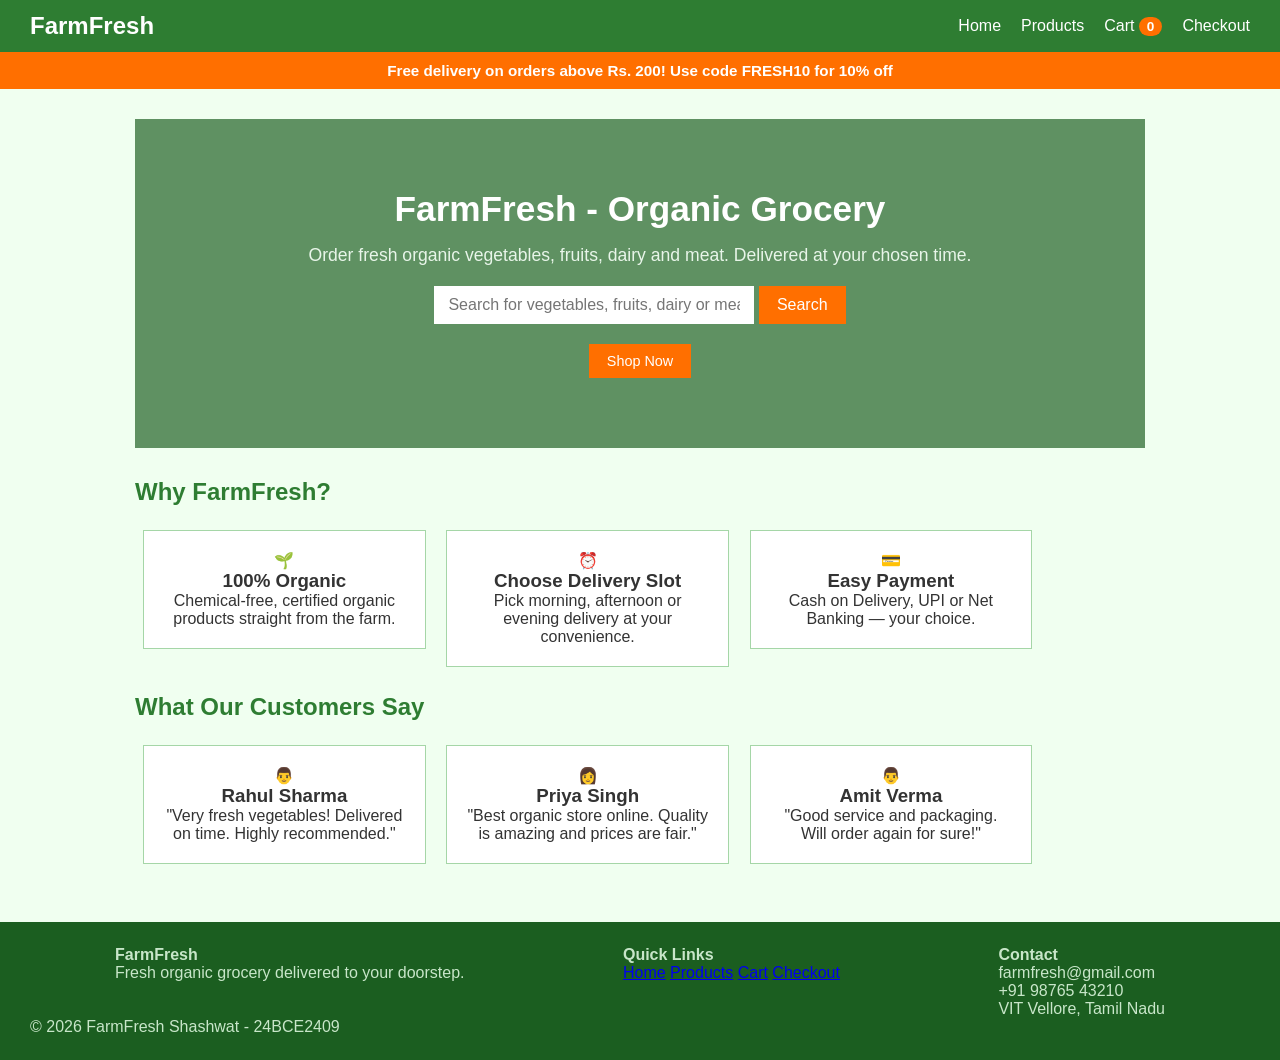
<file: index.html>
<!DOCTYPE html>
<html lang="en">
<head>
  <!-- Meta information -->
  <meta charset="UTF-8" />
  <title>FarmFresh - Home</title>

  <!-- External CSS file -->
  <link rel="stylesheet" href="style.css" />
</head>

<body>

  <!-- ================= NAVIGATION BAR ================= -->
  <nav>
    <!-- Logo -->
    <a class="logo" href="index.html">FarmFresh</a>

    <!-- Navigation links -->
    <ul>
      <li><a href="index.html">Home</a></li>
      <li><a href="products.html">Products</a></li>

      <!-- Cart with dynamic item count -->
      <li>
        <a href="cart.html">
          Cart
          <span class="nav-cart-count" id="cart-count">0</span>
        </a>
      </li>

      <li><a href="checkout.html">Checkout</a></li>
    </ul>
  </nav>

  <!-- ================= OFFER BANNER ================= -->
  <div class="banner">
    Free delivery on orders above Rs. 200! Use code <strong>FRESH10</strong> for 10% off
  </div>

  <div class="container">

    <!-- ================= HERO SECTION ================= -->
    <div class="hero">
      <h1>FarmFresh - Organic Grocery</h1>

      <!-- Website description -->
      <p>
        Order fresh organic vegetables, fruits, dairy and meat. Delivered at your chosen time.
      </p>

      <!-- ================= SEARCH BAR ================= -->
      <div class="search-bar">

        <!-- Input field -->
        <input
          type="text"
          id="search-input"
          placeholder="Search for vegetables, fruits, dairy or meat..."
        />

        <!-- Search button -->
        <button onclick="searchProducts()">Search</button>
      </div>

      <!-- Shop Now button -->
      <a href="products.html">
        <button class="btn-orange">Shop Now</button>
      </a>
    </div>

    <!-- ================= FEATURES SECTION ================= -->
    <h2>Why FarmFresh?</h2>

    <!-- Feature 1 -->
    <div class="feature-box">
      <div class="icon">🌱</div>
      <h3>100% Organic</h3>
      <p>Chemical-free, certified organic products straight from the farm.</p>
    </div>

    <!-- Feature 2 -->
    <div class="feature-box">
      <div class="icon">⏰</div>
      <h3>Choose Delivery Slot</h3>
      <p>Pick morning, afternoon or evening delivery at your convenience.</p>
    </div>

    <!-- Feature 3 -->
    <div class="feature-box">
      <div class="icon">💳</div>
      <h3>Easy Payment</h3>
      <p>Cash on Delivery, UPI or Net Banking — your choice.</p>
    </div>

    <br /><br />

    <!-- ================= TESTIMONIALS ================= -->
    <h2>What Our Customers Say</h2>

    <!-- Customer 1 -->
    <div class="feature-box">
      <div class="icon">👨</div>
      <h3>Rahul Sharma</h3>
      <p>"Very fresh vegetables! Delivered on time. Highly recommended."</p>
    </div>

    <!-- Customer 2 -->
    <div class="feature-box">
      <div class="icon">👩</div>
      <h3>Priya Singh</h3>
      <p>"Best organic store online. Quality is amazing and prices are fair."</p>
    </div>

    <!-- Customer 3 -->
    <div class="feature-box">
      <div class="icon">👨</div>
      <h3>Amit Verma</h3>
      <p>"Good service and packaging. Will order again for sure!"</p>
    </div>
  </div>

  <!-- ================= FOOTER ================= -->
  <footer>
    <div class="footer-inner">

      <!-- About section -->
      <div class="footer-col">
        <h4>FarmFresh</h4>
        <p>Fresh organic grocery delivered to your doorstep.</p>
      </div>

      <!-- Quick links -->
      <div class="footer-col">
        <h4>Quick Links</h4>
        <a href="index.html">Home</a>
        <a href="products.html">Products</a>
        <a href="cart.html">Cart</a>
        <a href="checkout.html">Checkout</a>
      </div>

      <!-- Contact details -->
      <div class="footer-col">
        <h4>Contact</h4>
        <p>farmfresh@gmail.com</p>
        <p>+91 98765 43210</p>
        <p>VIT Vellore, Tamil Nadu</p>
      </div>
    </div>

    <!-- Bottom copyright -->
    <div class="footer-bottom">
      &copy; 2026 FarmFresh Shashwat - 24BCE2409
    </div>
  </footer>

  <!-- External JS file -->
  <script src="script.js"></script>

  <!-- ================= INTERNAL JAVASCRIPT ================= -->
  <script>

    // Update navbar cart count using function from script.js
    document.getElementById("cart-count").textContent = getCartCount();

    // Function to handle product search
    function searchProducts() {
      var query = document.getElementById("search-input").value.trim();

      // If input is not empty, redirect to products page with query
      if (query) {
        window.location.href = "products.html?search=" + encodeURIComponent(query);
      }
    }

    // Allow pressing "Enter" to trigger search
    document
      .getElementById("search-input")
      .addEventListener("keypress", function (e) {
        if (e.key === "Enter") {
          searchProducts();
        }
      });

  </script>

</body>
</html>
</file>
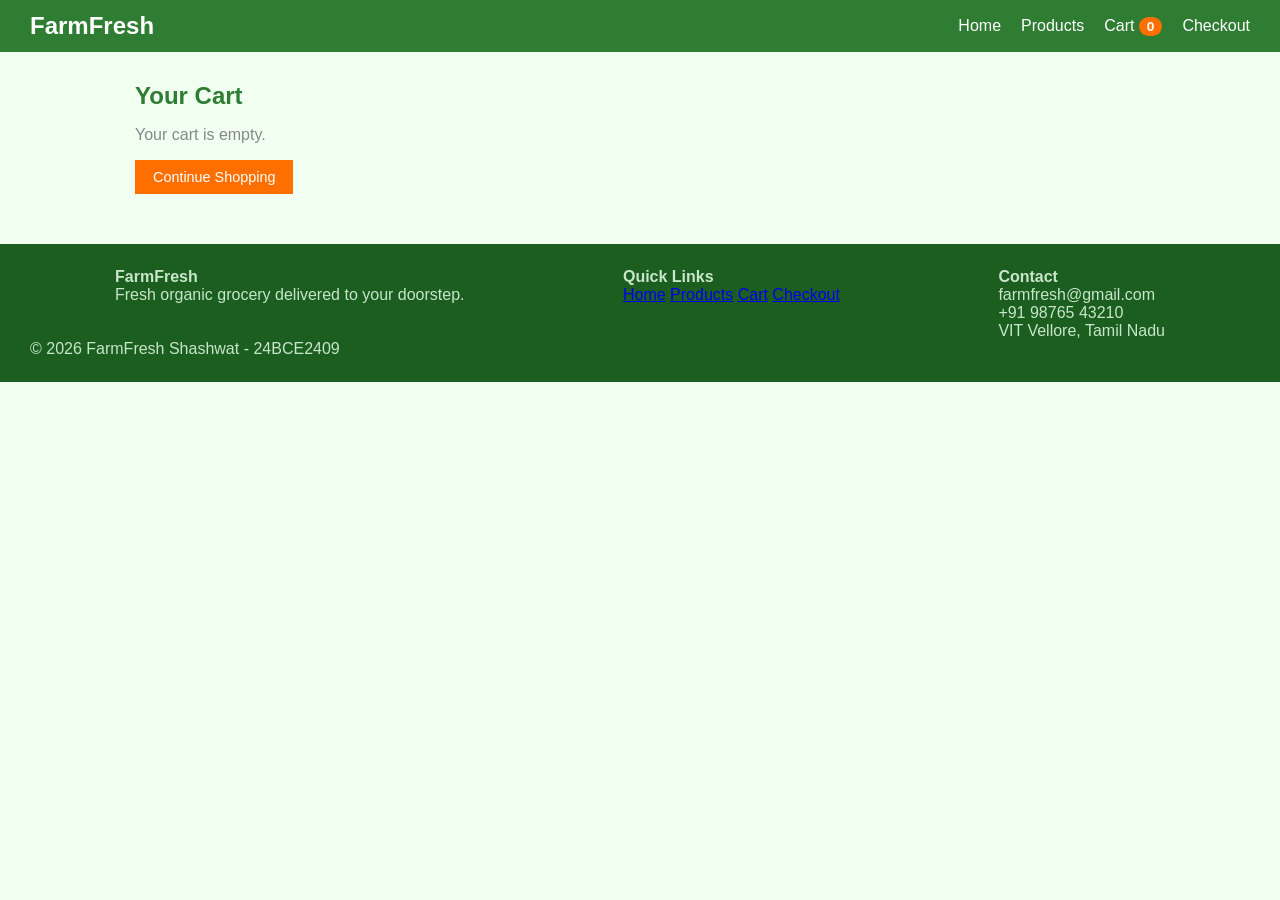
<file: cart.html>
<!DOCTYPE html>
<html lang="en">
<head>
  <meta charset="UTF-8" />
  <title>Cart - FarmFresh</title>
  <link rel="stylesheet" href="style.css" />
</head>
<body>
  <nav>
    <a class="logo" href="index.html">FarmFresh</a>
    <ul>
      <li><a href="index.html">Home</a></li>
      <li><a href="products.html">Products</a></li>
      <li>
        <a href="cart.html">
          Cart
          <span class="nav-cart-count" id="cart-count">0</span>
        </a>
      </li>
      <li><a href="checkout.html">Checkout</a></li>
    </ul>
  </nav>

  <div class="container">
    <h2>Your Cart</h2>
    <div id="cart-container"></div>
  </div>

  <footer>
    <div class="footer-inner">
      <div class="footer-col">
        <h4>FarmFresh</h4>
        <p>Fresh organic grocery delivered to your doorstep.</p>
      </div>
      <div class="footer-col">
        <h4>Quick Links</h4>
        <a href="index.html">Home</a>
        <a href="products.html">Products</a>
        <a href="cart.html">Cart</a>
        <a href="checkout.html">Checkout</a>
      </div>
      <div class="footer-col">
        <h4>Contact</h4>
        <p>farmfresh@gmail.com</p>
        <p>+91 98765 43210</p>
        <p>VIT Vellore, Tamil Nadu</p>
      </div>
    </div>
    <div class="footer-bottom">
      &copy; 2026 FarmFresh Shashwat - 24BCE2409
    </div>
  </footer>

  <script src="script.js"></script>
  
  <script>
    // Initialize the cart item count in the navigation bar
    document.getElementById("cart-count").textContent = getCartCount();

    /**
     * Generates and renders the HTML for the shopping cart items.
     * It handles empty states, calculates subtotals, and delivery charges.
     */
    function renderCart() {
      var cart = getCart(); // Retrieve cart data from storage
      var container = document.getElementById("cart-container");

      // Check if the cart has any items; if not, show empty message
      if (cart.length === 0) {
        container.innerHTML =
          '<p style="margin-bottom:16px;color:#888;">Your cart is empty.</p>' +
          '<a href="products.html"><button class="btn-orange">Continue Shopping</button></a>';
        return;
      }

      var total = 0;
      var rows = "";

      // Iterate through items to build table rows and calculate the total price
      for (var i = 0; i < cart.length; i++) {
        var item = cart[i];
        var subtotal = item.price * item.qty;
        total += subtotal;

        rows +=
          "<tr>" +
          "<td>" + item.name + "</td>" +
          "<td>Rs. " + item.price + "</td>" +
          "<td>" + item.qty + "</td>" +
          "<td>Rs. " + subtotal + "</td>" +
          '<td><button class="btn-red" onclick="deleteItem(' + item.id + ')">Remove</button></td>' +
          "</tr>";
      }

      // Delivery logic: Free over Rs. 200, otherwise flat Rs. 40
      var delivery = total >= 200 ? 0 : 40;
      var grandTotal = total + delivery;

      // Construct the final HTML layout for the cart table and summary
      container.innerHTML =
        "<table>" +
        "<thead>" +
        "<tr>" +
        "<th>Product</th>" +
        "<th>Price</th>" +
        "<th>Qty</th>" +
        "<th>Subtotal</th>" +
        "<th>Action</th>" +
        "</tr>" +
        "</thead>" +
        "<tbody>" +
        rows +
        "</tbody>" +
        "</table>" +
        '<div class="cart-summary">' +
        "<p>Items Total: <strong>Rs. " + total + "</strong></p>" +
        "<p>Delivery Charge: <strong>" + (delivery === 0 ? "FREE" : "Rs. " + delivery) + "</strong></p>" +
        '<p style="border-top:1px solid #a5d6a7;padding-top:8px;font-size:1.05rem;">Grand Total: <strong style="color:#e65100;">Rs. ' + grandTotal + "</strong></p>" +
        (delivery === 0
          ? ""
          : '<p style="color:#888;font-size:0.82rem;">Add Rs. ' + (200 - total) + " more for free delivery!</p>") +
        "</div>" +
        '<div class="cart-actions">' +
        '<a href="products.html"><button>Continue Shopping</button></a>' +
        '<button class="btn-red" onclick="clearCartAndRender()">Clear Cart</button>' +
        '<a href="checkout.html"><button class="btn-blue">Proceed to Checkout</button></a>' +
        "</div>";
    }

    /**
     * Removes a single item by ID and refreshes the UI
     */
    function deleteItem(id) {
      removeItem(id); // Global function call
      document.getElementById("cart-count").textContent = getCartCount();
      renderCart();
    }

    /**
     * Clears all items from the cart and resets the display
     */
    function clearCartAndRender() {
      clearCart(); // Global function call
      document.getElementById("cart-count").textContent = 0;
      renderCart();
    }

    // Run the render function on initial page load
    renderCart();
  </script>
</body>
</html>
</file>
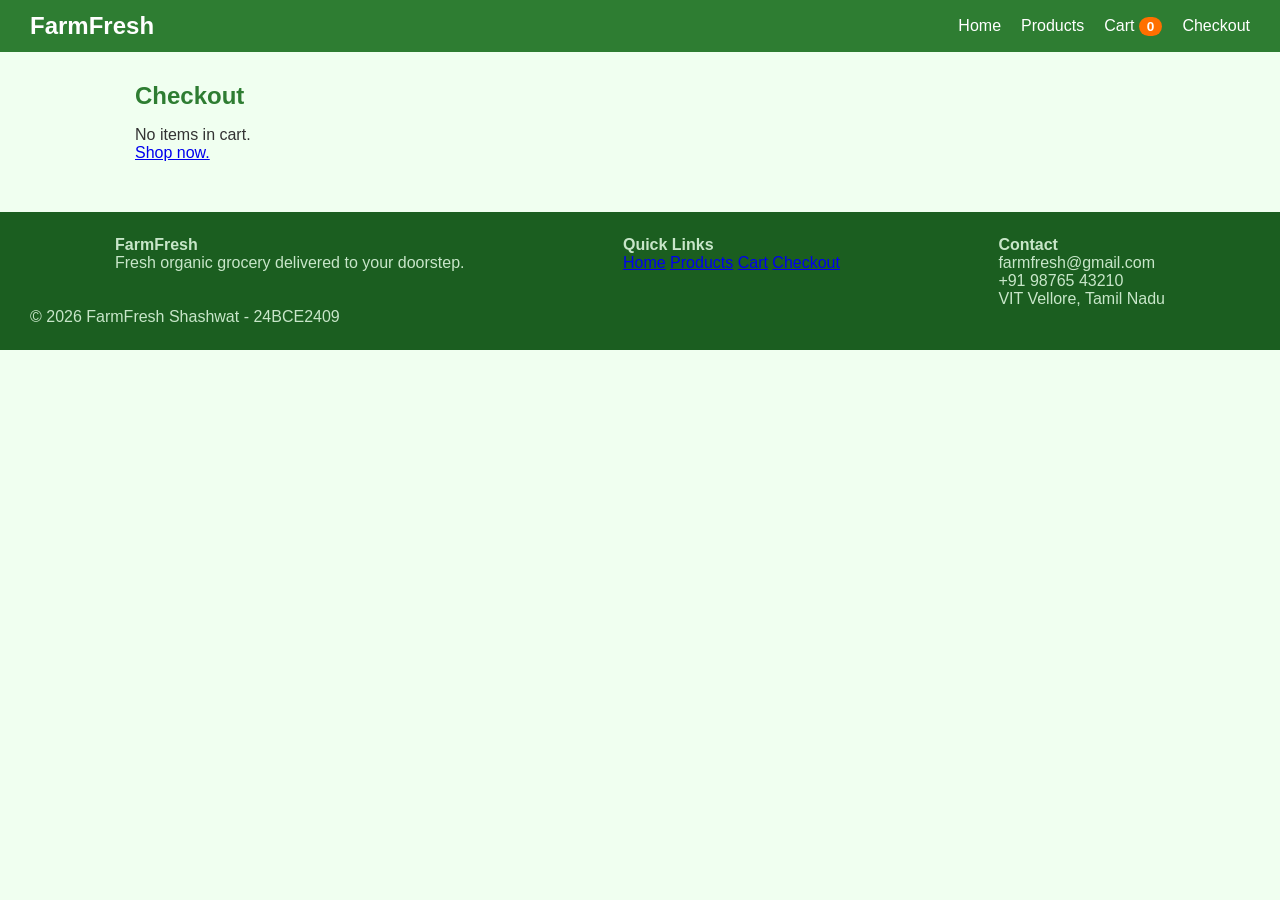
<file: checkout.html>
<!DOCTYPE html>
<html lang="en">
<head>
  <meta charset="UTF-8" />
  <title>Checkout - FarmFresh</title>
  <link rel="stylesheet" href="style.css" />
</head>
<body>
  <nav>
    <a class="logo" href="index.html">FarmFresh</a>
    <ul>
      <li><a href="index.html">Home</a></li>
      <li><a href="products.html">Products</a></li>
      <li>
        <a href="cart.html">
          Cart
          <span class="nav-cart-count" id="cart-count">0</span>
        </a>
      </li>
      <li><a href="checkout.html">Checkout</a></li>
    </ul>
  </nav>

  <div class="container">
    <h2>Checkout</h2>
    <div id="checkout-area"></div>
  </div>

  <footer>
    <div class="footer-inner">
      <div class="footer-col">
        <h4>FarmFresh</h4>
        <p>Fresh organic grocery delivered to your doorstep.</p>
      </div>
      <div class="footer-col">
        <h4>Quick Links</h4>
        <a href="index.html">Home</a>
        <a href="products.html">Products</a>
        <a href="cart.html">Cart</a>
        <a href="checkout.html">Checkout</a>
      </div>
      <div class="footer-col">
        <h4>Contact</h4>
        <p>farmfresh@gmail.com</p>
        <p>+91 98765 43210</p>
        <p>VIT Vellore, Tamil Nadu</p>
      </div>
    </div>
    <div class="footer-bottom">
      &copy; 2026 FarmFresh Shashwat - 24BCE2409
    </div>
  </footer>

  <script src="script.js"></script>
  
  <script>
    // Set the initial cart count on page load
    document.getElementById("cart-count").textContent = getCartCount();

    // Retrieve current items from local storage/script.js
    var cart = getCart();
    var area = document.getElementById("checkout-area");

    // Check if the user is trying to checkout with an empty cart
    if (cart.length === 0) {
      area.innerHTML =
        '<p>No items in cart.</p><a href="products.html">Shop now.</a>';
    } else {
      // 1. CALCULATE TOTALS
      var itemsTotal = 0;
      for (var i = 0; i < cart.length; i++) {
        itemsTotal += cart[i].price * cart[i].qty;
      }
      
      // Delivery Logic: Free for orders Rs. 200 and above, else Rs. 40
      var delivery = itemsTotal >= 200 ? 0 : 40;
      var grandTotal = itemsTotal + delivery;

      // 2. GENERATE ITEM LIST FOR SUMMARY
      var summaryItems = "";
      for (var j = 0; j < cart.length; j++) {
        summaryItems +=
          "<p>" +
          cart[j].name +
          " x " +
          cart[j].qty +
          " — Rs. " +
          cart[j].price * cart[j].qty +
          "</p>";
      }

      // 3. INJECT CHECKOUT FORM AND ORDER SUMMARY
      area.innerHTML =
        '<div class="checkout-layout">' +
        '<form id="order-form">' +
        "<label>Full Name</label>" +
        '<input type="text" id="name" placeholder="Enter your name" required />' +
        "<label>Phone Number</label>" +
        '<input type="tel" id="phone" placeholder="Enter phone number" required />' +
        "<label>Delivery Address</label>" +
        '<input type="text" id="address" placeholder="Enter delivery address" required />' +
        "<label>Delivery Slot</label>" +
        '<select id="slot">' +
        "<option>Morning 7am - 10am</option>" +
        "<option>Afternoon 12pm - 3pm</option>" +
        "<option>Evening 5pm - 8pm</option>" +
        "</select>" +
        "<label>Payment Method</label>" +
        '<select id="payment" onchange="showPaymentInfo()">' +
        '<option value="Cash on Delivery">Cash on Delivery</option>' +
        '<option value="UPI">UPI</option>' +
        '<option value="Net Banking">Net Banking</option>' +
        "</select>" +
        // UPI QR section (hidden by default)
        '<div class="upi-box" id="upi-box">' +
        "<p><strong>Scan QR to Pay</strong></p>" +
        '<img src="images/qr.jpg" alt="UPI QR Code" />' +
        "<p>UPI ID: <strong>farmfresh@upi</strong></p>" +
        '<p>Amount to pay: <strong style="color:#e65100;">Rs. ' +
        grandTotal +
        "</strong></p>" +
        "</div>" +
        '<button type="submit" class="btn-purple" style="width:100%;padding:10px;">Place Order</button>' +
        "</form>" +
        "</div>" +
        '<div class="order-summary-box">' +
        "<h3>Order Summary</h3>" +
        summaryItems +
        "<p>Delivery: " +
        (delivery === 0 ? "FREE" : "Rs. " + delivery) +
        "</p>" +
        '<p class="summary-total">Grand Total: Rs. ' +
        grandTotal +
        "</p>" +
        "</div>";

      // 4. ORDER SUBMISSION LOGIC
      document
        .getElementById("order-form")
        .addEventListener("submit", function (e) {
          e.preventDefault(); // Prevent page reload
          
          // Get form values
          var name = document.getElementById("name").value;
          var phone = document.getElementById("phone").value;
          var address = document.getElementById("address").value;
          var slot = document.getElementById("slot").value;
          var payment = document.getElementById("payment").value;

          // Clear cart data after successful order
          clearCart();
          document.getElementById("cart-count").textContent = 0;

          // Alert user and display the success summary
          alert(
            "Order Placed Successfully!\n\nName: " +
              name +
              "\nAddress: " +
              address +
              "\nSlot: " +
              slot +
              "\nPayment: " +
              payment +
              "\nTotal: Rs. " +
              grandTotal
          );

          // Replace form with Order Confirmation message
          area.innerHTML =
            '<div class="success-box">' +
            "<h2>Order Placed Successfully!</h2>" +
            "<p><strong>Name:</strong> " + name + "</p>" +
            "<p><strong>Phone:</strong> " + phone + "</p>" +
            "<p><strong>Address:</strong> " + address + "</p>" +
            "<p><strong>Delivery Slot:</strong> " + slot + "</p>" +
            "<p><strong>Payment:</strong> " + payment + "</p>" +
            "<p><strong>Items Total:</strong> Rs. " + itemsTotal + "</p>" +
            "<p><strong>Delivery:</strong> " + (delivery === 0 ? "FREE" : "Rs. " + delivery) + "</p>" +
            "<p><strong>Grand Total Paid:</strong> Rs. " + grandTotal + "</p>" +
            "<br>" +
            "<p>Your order will be delivered in the slot: <strong>" + slot + "</strong>.</p>" +
            "<br>" +
            '<a href="index.html"><button class="btn-orange">Back to Home</button></a>' +
            '<a href="products.html"><button class="btn-blue" style="margin-left:10px;">Shop More</button></a>' +
            "</div>";
        });
    }

    /**
     * Toggles the visibility of the UPI QR Code section
     * based on the selected payment method.
     */
    function showPaymentInfo() {
      var payment = document.getElementById("payment").value;
      var upiBox = document.getElementById("upi-box");
      if (payment === "UPI") {
        upiBox.style.display = "block";
      } else {
        upiBox.style.display = "none";
      }
    }
  </script>
</body>
</html>
</file>
<file: style.css>
/* ── GLOBAL RESET ── */
/* Removes default browser margins/padding and ensures consistent sizing */
* {
  margin: 0;
  padding: 0;
  box-sizing: border-box;
}

body {
  font-family: Arial, sans-serif;
  background-color: #f0fff0; /* Light mint background */
  color: #333;
}

/* ── NAVIGATION ── */
/* Sticky header with flexbox for logo and menu alignment */
nav {
  background-color: #2e7d32;
  padding: 12px 30px;
  display: flex;
  align-items: center;
  justify-content: space-between;
  position: sticky;
  top: 0;
  z-index: 100;
}

nav .logo {
  color: white;
  font-size: 1.5rem;
  font-weight: bold;
  text-decoration: none;
  transition: transform 0.2s ease;
}

nav .logo:hover {
  transform: scale(1.03);
}

nav ul {
  list-style: none;
  display: flex;
  gap: 20px;
  align-items: center;
}

nav ul li a {
  color: white;
  text-decoration: none;
  font-size: 1rem;
  position: relative;
}

/* Animated underline effect for nav links */
nav ul li a::after {
  content: "";
  position: absolute;
  left: 0;
  bottom: -3px;
  width: 0;
  height: 2px;
  background: #ffcc80;
  transition: width 0.2s ease;
}

nav ul li a:hover::after {
  width: 100%;
}

/* Cart item counter badge */
.nav-cart-count {
  background: #ff6f00;
  color: white;
  padding: 2px 8px;
  border-radius: 10px;
  font-size: 0.85rem;
  font-weight: bold;
}

/* ── MAIN LAYOUT ── */
.container {
  max-width: 1050px;
  margin: 30px auto;
  padding: 0 20px;
}

h1,
h2 {
  color: #2e7d32;
  margin-bottom: 16px;
}

/* ── UI BUTTONS ── */
/* Base button styles with hover transitions */
button {
  background-color: #2e7d32;
  color: white;
  border: none;
  padding: 9px 18px;
  cursor: pointer;
  font-size: 0.9rem;
  transition:
    transform 0.15s ease,
    box-shadow 0.15s ease,
    background-color 0.15s ease;
}

button:hover {
  background-color: #1b5e20;
  transform: translateY(-1px);
  box-shadow: 0 4px 8px rgba(0, 0, 0, 0.18);
}

/* Color variations for specific actions */
.btn-orange {
  background-color: #ff6f00;
}
.btn-orange:hover {
  background-color: #e65100;
}

.btn-red {
  background-color: #c62828;
}
.btn-red:hover {
  background-color: #b71c1c;
}

.btn-blue {
  background-color: #1565c0;
}
.btn-blue:hover {
  background-color: #0d47a1;
}

.btn-purple {
  background-color: #6a1b9a;
}
.btn-purple:hover {
  background-color: #4a148c;
}

/* ── HERO SECTION ── */
/* Large banner with a dark green overlay for text readability */
.hero {
  background-image: url("https://images.unsplash.com/photo-1610348725531-843dff563e2c?w=1200&q=70");
  background-size: cover;
  background-position: center;
  padding: 70px 20px;
  text-align: center;
  margin-bottom: 30px;
  position: relative;
  overflow: hidden;
}

.hero::before {
  content: "";
  position: absolute;
  inset: 0;
  background: rgba(27, 94, 32, 0.68);
}

/* Animation trigger for hero elements */
.hero h1,
.hero p,
.hero a,
.hero .search-bar {
  position: relative;
  z-index: 1;
  animation: fadeUp 0.6s ease forwards;
}

.hero h1 {
  font-size: 2.2rem;
  color: white;
}
.hero p {
  margin: 10px 0 20px;
  color: #e8f5e9;
  font-size: 1.1rem;
}

/* ── SEARCH BAR ── */
.search-bar {
  margin-bottom: 20px;
}
.search-bar input {
  padding: 10px 14px;
  width: 320px;
  font-size: 1rem;
  border: none;
  outline: none;
}
.search-bar button {
  padding: 10px 18px;
  background-color: #ff6f00;
  font-size: 1rem;
}

/* ── LANDING PAGE FEATURES ── */
.feature-box {
  background: white;
  border: 1px solid #a5d6a7;
  padding: 20px;
  width: 28%;
  display: inline-block;
  margin: 8px;
  text-align: center;
  vertical-align: top;
  transition:
    transform 0.2s ease,
    box-shadow 0.2s ease;
}

.feature-box:hover {
  transform: translateY(-4px);
  box-shadow: 0 8px 14px rgba(0, 0, 0, 0.12);
}

/* ── BANNER STRIP ── */
.banner {
  background-color: #ff6f00;
  color: white;
  text-align: center;
  padding: 10px;
  font-weight: bold;
  font-size: 0.95rem;
  margin-bottom: 20px;
}

/* ── PRODUCT FILTERS ── */
.filter-row {
  margin-bottom: 16px;
}
.filter-row button {
  margin-right: 8px;
  background-color: white;
  color: #2e7d32;
  border: 1px solid #2e7d32;
  padding: 6px 14px;
}

.filter-row button:hover,
.filter-row button.active {
  background-color: #2e7d32;
  color: white;
}

/* ── PRODUCT GRID ── */
.product-card {
  background: white;
  border: 1px solid #a5d6a7;
  width: 210px;
  text-align: center;
  display: inline-block;
  margin: 8px;
  vertical-align: top;
  position: relative;
  transition:
    transform 0.2s ease,
    box-shadow 0.2s ease;
}

.product-card img {
  width: 100%;
  height: 130px;
  object-fit: cover;
}
.product-card .price {
  color: #e65100;
  font-weight: bold;
  margin-bottom: 8px;
}

/* Pop effect on product cards */
.product-card:hover {
  transform: translateY(-6px) scale(1.02);
  box-shadow: 0 10px 18px rgba(0, 0, 0, 0.12);
}

/* ── QUANTITY TOGGLES ── */
.qty-row {
  margin-bottom: 8px;
}
.qty-row span {
  display: inline-block;
  width: 28px;
  text-align: center;
  font-weight: bold;
}

/* ── TABLES (CART PAGE) ── */
table {
  width: 100%;
  border-collapse: collapse;
  background: white;
}
th,
td {
  padding: 10px 14px;
  border: 1px solid #ccc;
  text-align: left;
}
th {
  background-color: #2e7d32;
  color: white;
}
tr:nth-child(even) td {
  background-color: #f9f9f9;
}

/* ── CART/CHECKOUT UI ── */
.cart-summary {
  background: #e8f5e9;
  border: 1px solid #a5d6a7;
  padding: 16px;
  margin-top: 16px;
  max-width: 320px;
  margin-left: auto;
}

.checkout-layout {
  display: inline-block;
  width: 55%;
  vertical-align: top;
}
.order-summary-box {
  display: inline-block;
  width: 38%;
  vertical-align: top;
  margin-left: 3%;
  background: #e8f5e9;
  border: 1px solid #a5d6a7;
  padding: 18px;
}

/* FORM STYLING */
form {
  background: white;
  padding: 24px;
  border: 1px solid #a5d6a7;
}
form input,
form select {
  width: 100%;
  padding: 8px;
  margin-bottom: 14px;
  border: 1px solid #ccc;
}

/* UPI QR BOX (Toggled by JS) */
.upi-box {
  display: none;
  background: #f9f9f9;
  border: 1px solid #ccc;
  padding: 16px;
  text-align: center;
}

/* ── FOOTER ── */
footer {
  background-color: #1b5e20;
  color: #c8e6c9;
  padding: 24px 30px;
  margin-top: 50px;
}

.footer-inner {
  max-width: 1050px;
  margin: auto;
  display: flex;
  justify-content: space-between;
  flex-wrap: wrap;
}

/* ── ANIMATIONS ── */
@keyframes cardIn {
  to {
    opacity: 1;
    transform: translateY(0);
  }
}

@keyframes fadeUp {
  from {
    opacity: 0;
    transform: translateY(10px);
  }
  to {
    opacity: 1;
    transform: translateY(0);
  }
}
</file>
